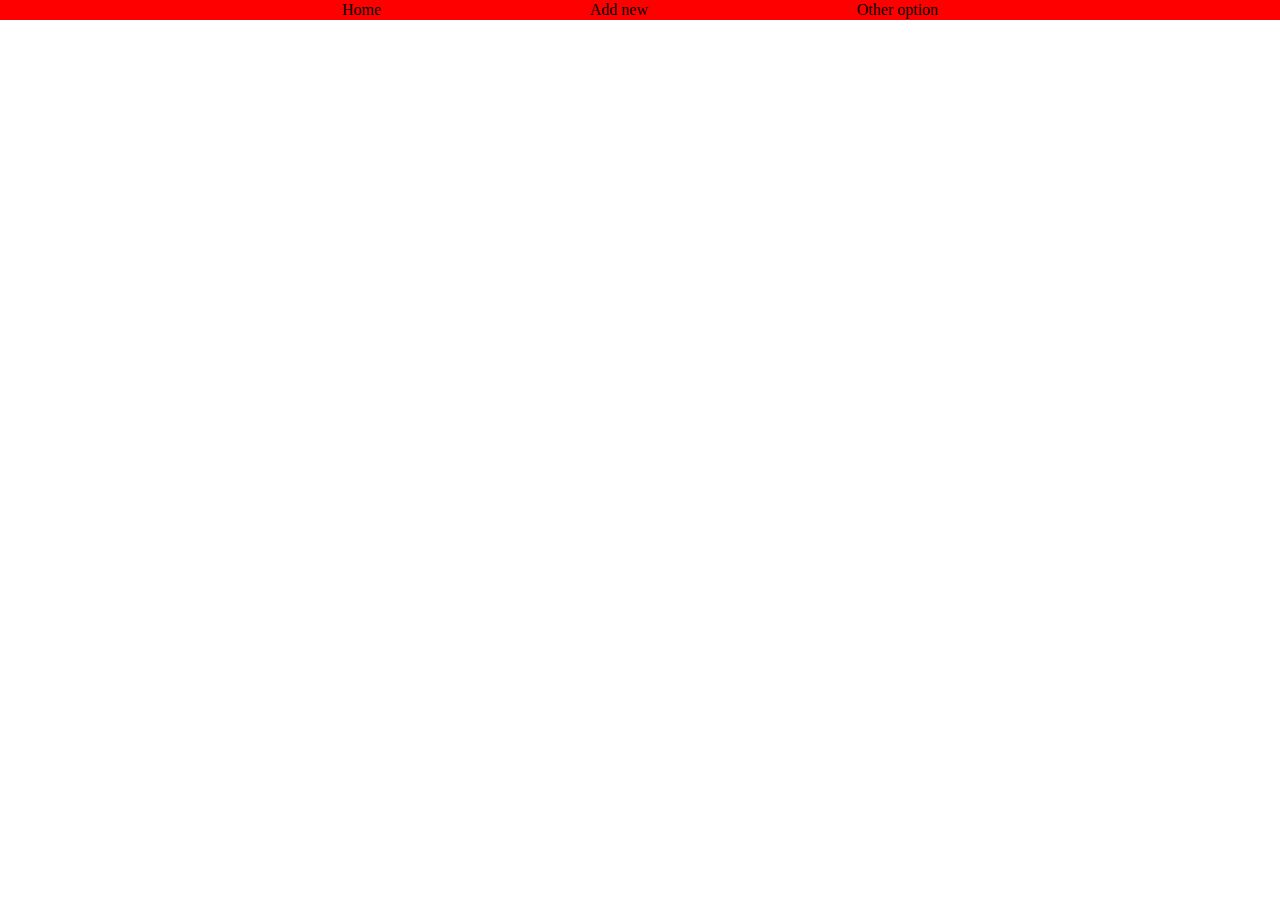
<file: index.html>
<!DOCTYPE html>
<html>
	<head>
		<title>
		Title
		</title>
		<meta charset='utf-8' />
		<link rel="stylesheet" type="text/css" href="style/css/reset.css" />
		<link rel="stylesheet" type="text/css" href="style/css/topmenu.css" />
	</head>
	<body>
	<div id="appView">
	</div>
	<script src="libraries/require.js" data-main="main.js" ></script>
	</body>
</html>
</file>
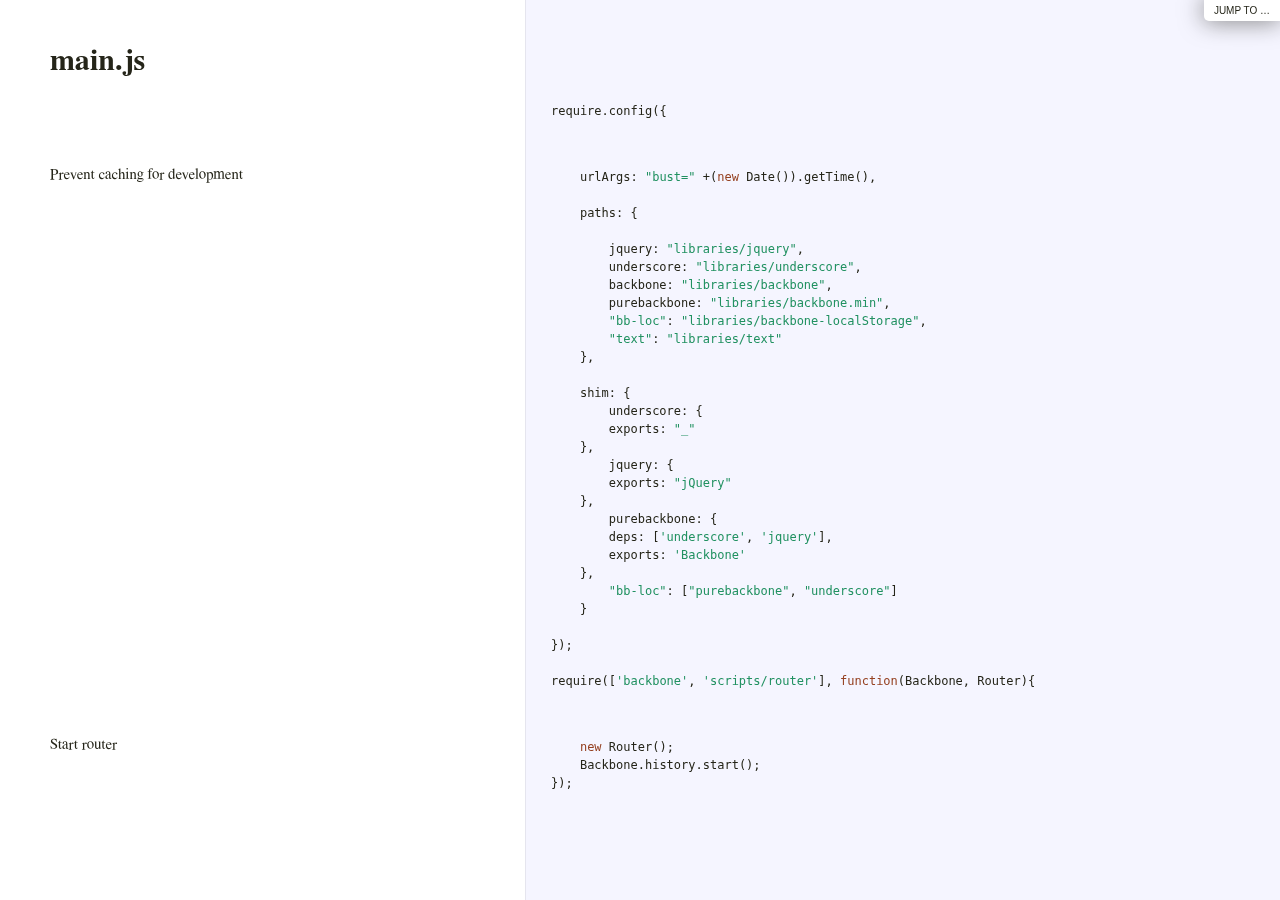
<file: doc.html>
<!DOCTYPE html>
<meta charset="utf-8">
<!-- This HTML page renders the documentation for [Brocco](?brocco.js) and
     also serves as an example of how to create dynamic documentation
     using it. -->
<link rel="stylesheet" href="libraries/brocco/docco.css">
<title></title>
<div id="container">
  <div id="background"></div>
  <div id="jump_to">
    Jump To &hellip;
    <div id="jump_wrapper">
      <div id="jump_page">
        <!-- These are links for the pages that will
             be documented. <code>[jump-to.js](?jump-to.js)</code>
             automatically turns them into real links on page load. -->
        <a class="source">main.js</a>
      </div>
  </div>
</div>
<script src="libraries/showdown.js"></script>
<script src="libraries/codemirror/codemirror.js"></script>
<script src="libraries/codemirror/codemirror-javascript-mode.js"></script>
<script src="libraries/codemirror/codemirror-css-mode.js"></script>
<script src="libraries/codemirror/codemirror-htmlmixed-mode.js"></script>
<script src="libraries/brocco/brocco.js"></script>
<script src="libraries/brocco/html-and-css.js"></script>
<script src="libraries/brocco/jump-to.js"></script>
</file>
<file: style/css/topmenu.css>
#topMenu{

	height:20px;
	background-color: red;
	width: 100%;
	text-align: center;
}

.horisontalMenu{

	width: 100%;
	float:left;
	margin: 2px auto;
	list-style-type: none;
}

.horisontalMenu li{

	display: inline;
	margin-left: 8%;
	margin-right: 8%;
}
</file>
<file: libraries/brocco/docco.css>
/*--------------------- Layout and Typography ----------------------------*/
body {
  font-family: 'Palatino Linotype', 'Book Antiqua', Palatino, FreeSerif, serif;
  font-size: 15px;
  line-height: 22px;
  color: #252519;
  margin: 0; padding: 0;
}
a {
  color: #261a3b;
}
  a:visited {
    color: #261a3b;
  }
p {
  margin: 0 0 15px 0;
}
h1, h2, h3, h4, h5, h6 {
  margin: 0px 0 15px 0;
}
  h1 {
    margin-top: 40px;
  }
hr {
    border: 0 none;
    border-top: 1px solid #e5e5ee;
    height: 1px;
    margin: 20px 0;
}
#container {
  position: relative;
}
#background {
  position: fixed;
  top: 0; left: 525px; right: 0; bottom: 0;
  background: #f5f5ff;
  border-left: 1px solid #e5e5ee;
  z-index: -1;
}
#jump_to, #jump_page {
  background: white;
  -webkit-box-shadow: 0 0 25px #777; -moz-box-shadow: 0 0 25px #777;
  -webkit-border-bottom-left-radius: 5px; -moz-border-radius-bottomleft: 5px;
  font: 10px Arial;
  text-transform: uppercase;
  cursor: pointer;
  text-align: right;
}
#jump_to, #jump_wrapper {
  position: fixed;
  right: 0; top: 0;
  padding: 5px 10px;
}
  #jump_wrapper {
    padding: 0;
    display: none;
  }
    #jump_to:hover #jump_wrapper {
      display: block;
    }
    #jump_page {
      padding: 5px 0 3px;
      margin: 0 0 25px 25px;
    }
      #jump_page .source {
        display: block;
        padding: 5px 10px;
        text-decoration: none;
        border-top: 1px solid #eee;
      }
        #jump_page .source:hover {
          background: #f5f5ff;
        }
        #jump_page .source:first-child {
        }
table td {
  border: 0;
  outline: 0;
}
  td.docs, th.docs {
    max-width: 450px;
    min-width: 450px;
    min-height: 5px;
    padding: 10px 25px 1px 50px;
    overflow-x: hidden;
    vertical-align: top;
    text-align: left;
  }
    .docs pre {
      margin: 15px 0 15px;
      padding-left: 15px;
    }
    .docs p tt, .docs p code {
      background: #f8f8ff;
      border: 1px solid #dedede;
      font-size: 12px;
      padding: 0 0.2em;
    }
    .pilwrap {
      position: relative;
    }
      .pilcrow {
        font: 12px Arial;
        text-decoration: none;
        color: #454545;
        position: absolute;
        top: 3px; left: -20px;
        padding: 1px 2px;
        opacity: 0;
        -webkit-transition: opacity 0.2s linear;
      }
        td.docs:hover .pilcrow {
          opacity: 1;
        }
  td.code, th.code {
    padding: 14px 15px 16px 25px;
    width: 100%;
    vertical-align: top;
    background: #f5f5ff;
    border-left: 1px solid #e5e5ee;
  }
    pre, tt, code {
      font-size: 12px; line-height: 18px;
      font-family: Menlo, Monaco, Consolas, "Lucida Console", monospace;
      margin: 0; padding: 0;
    }


/*---------------------- Syntax Highlighting -----------------------------*/
td.linenos { background-color: #f0f0f0; padding-right: 10px; }
span.lineno { background-color: #f0f0f0; padding: 0 5px 0 5px; }
body .hll { background-color: #ffffcc }
body .c { color: #408080; font-style: italic }  /* Comment */
body .err { border: 1px solid #FF0000 }         /* Error */
body .k { color: #954121 }                      /* Keyword */
body .o { color: #666666 }                      /* Operator */
body .cm { color: #408080; font-style: italic } /* Comment.Multiline */
body .cp { color: #BC7A00 }                     /* Comment.Preproc */
body .c1 { color: #408080; font-style: italic } /* Comment.Single */
body .cs { color: #408080; font-style: italic } /* Comment.Special */
body .gd { color: #A00000 }                     /* Generic.Deleted */
body .ge { font-style: italic }                 /* Generic.Emph */
body .gr { color: #FF0000 }                     /* Generic.Error */
body .gh { color: #000080; font-weight: bold }  /* Generic.Heading */
body .gi { color: #00A000 }                     /* Generic.Inserted */
body .go { color: #808080 }                     /* Generic.Output */
body .gp { color: #000080; font-weight: bold }  /* Generic.Prompt */
body .gs { font-weight: bold }                  /* Generic.Strong */
body .gu { color: #800080; font-weight: bold }  /* Generic.Subheading */
body .gt { color: #0040D0 }                     /* Generic.Traceback */
body .kc { color: #954121 }                     /* Keyword.Constant */
body .kd { color: #954121; font-weight: bold }  /* Keyword.Declaration */
body .kn { color: #954121; font-weight: bold }  /* Keyword.Namespace */
body .kp { color: #954121 }                     /* Keyword.Pseudo */
body .kr { color: #954121; font-weight: bold }  /* Keyword.Reserved */
body .kt { color: #B00040 }                     /* Keyword.Type */
body .m { color: #666666 }                      /* Literal.Number */
body .s { color: #219161 }                      /* Literal.String */
body .na { color: #7D9029 }                     /* Name.Attribute */
body .nb { color: #954121 }                     /* Name.Builtin */
body .nc { color: #0000FF; font-weight: bold }  /* Name.Class */
body .no { color: #880000 }                     /* Name.Constant */
body .nd { color: #AA22FF }                     /* Name.Decorator */
body .ni { color: #999999; font-weight: bold }  /* Name.Entity */
body .ne { color: #D2413A; font-weight: bold }  /* Name.Exception */
body .nf { color: #0000FF }                     /* Name.Function */
body .nl { color: #A0A000 }                     /* Name.Label */
body .nn { color: #0000FF; font-weight: bold }  /* Name.Namespace */
body .nt { color: #954121; font-weight: bold }  /* Name.Tag */
body .nv { color: #19469D }                     /* Name.Variable */
body .ow { color: #AA22FF; font-weight: bold }  /* Operator.Word */
body .w { color: #bbbbbb }                      /* Text.Whitespace */
body .mf { color: #666666 }                     /* Literal.Number.Float */
body .mh { color: #666666 }                     /* Literal.Number.Hex */
body .mi { color: #666666 }                     /* Literal.Number.Integer */
body .mo { color: #666666 }                     /* Literal.Number.Oct */
body .sb { color: #219161 }                     /* Literal.String.Backtick */
body .sc { color: #219161 }                     /* Literal.String.Char */
body .sd { color: #219161; font-style: italic } /* Literal.String.Doc */
body .s2 { color: #219161 }                     /* Literal.String.Double */
body .se { color: #BB6622; font-weight: bold }  /* Literal.String.Escape */
body .sh { color: #219161 }                     /* Literal.String.Heredoc */
body .si { color: #BB6688; font-weight: bold }  /* Literal.String.Interpol */
body .sx { color: #954121 }                     /* Literal.String.Other */
body .sr { color: #BB6688 }                     /* Literal.String.Regex */
body .s1 { color: #219161 }                     /* Literal.String.Single */
body .ss { color: #19469D }                     /* Literal.String.Symbol */
body .bp { color: #954121 }                     /* Name.Builtin.Pseudo */
body .vc { color: #19469D }                     /* Name.Variable.Class */
body .vg { color: #19469D }                     /* Name.Variable.Global */
body .vi { color: #19469D }                     /* Name.Variable.Instance */
body .il { color: #666666 }                     /* Literal.Number.Integer.Long */
</file>
